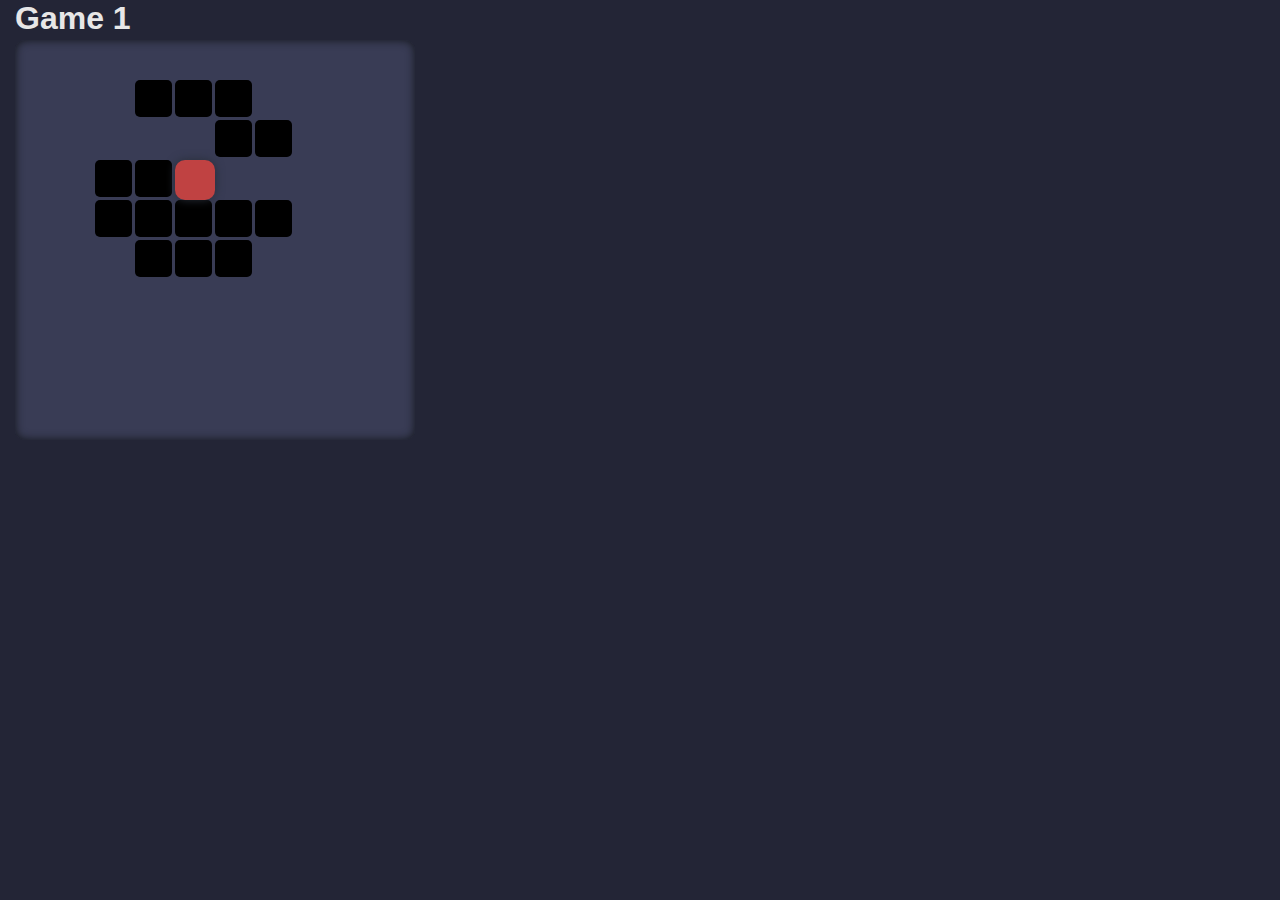
<file: 20221102_js/index.html>
<!DOCTYPE html>
<html lang="en">
<head>
    <meta charset="UTF-8">
    <meta http-equiv="X-UA-Compatible" content="IE=edge">
    <meta name="viewport" content="width=device-width, initial-scale=1.0">

    <title>Game</title>

    <link rel="stylesheet" href="css/style.css">
    <script defer src="js/script.js"></script>
    
</head>
<body>
    
    <h1 id="text">Game 1</h1>

    <div id="playground">
        <div id="border"></div>
        <div id="player"></div>
        <div id="borderShadow"></div>
    </div>

</body>
</html>
</file>
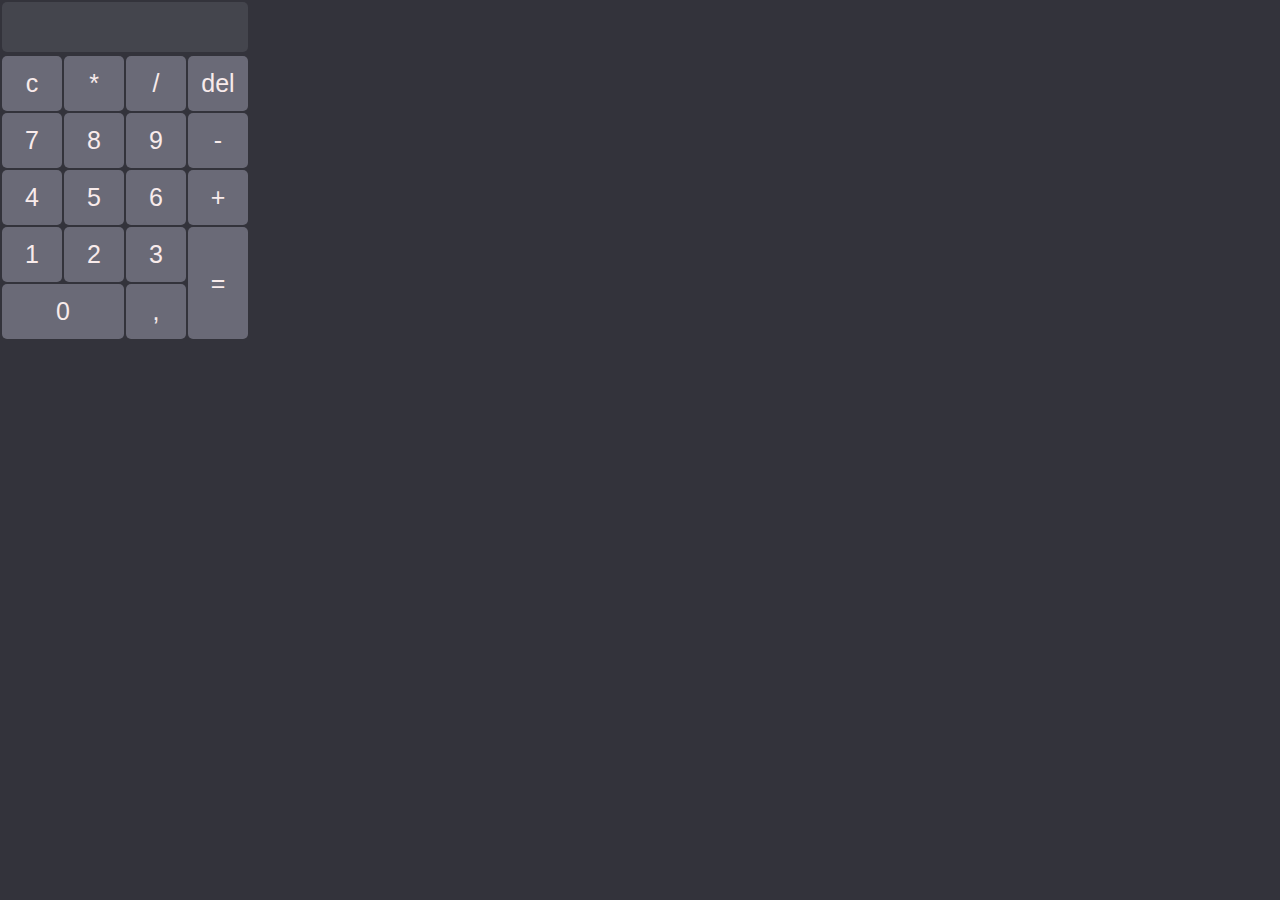
<file: 20230208_kalkulacka/index.html>
<!DOCTYPE html>
<html lang="en">
<head>
    <meta charset="UTF-8">
    <meta http-equiv="X-UA-Compatible" content="IE=edge">
    <meta name="viewport" content="width=device-width, initial-scale=1.0">
    <title>Lidl calc</title>

    <link href="style.css" rel="stylesheet"/>
    
    <script defer src="script.js"></script>

</head>
<body>
    <p class="calc-output" id="calc-output" data-display></p>

    <table class="calc-buttons-section">
        <tr>
            <td class="calc-button" data-clearBtn >c</td>
            <td class="calc-button" data-operatorBtn >*</td>
            <td class="calc-button" data-operatorBtn >/</td>
            <td class="calc-button" data-deleteBtn >del</td>
        <tr>
            <td class="calc-button" data-numberBtn >7</td>
            <td class="calc-button" data-numberBtn >8</td>
            <td class="calc-button" data-numberBtn >9</td>
            <td class="calc-button" data-operatorBtn >-</td>
        <tr>
            <td class="calc-button" data-numberBtn >4</td>
            <td class="calc-button" data-numberBtn >5</td>
            <td class="calc-button" data-numberBtn >6</td>
            <td class="calc-button" data-operatorBtn >+</td>
        <tr>
            <td class="calc-button" data-numberBtn >1</td>
            <td class="calc-button" data-numberBtn >2</td>
            <td class="calc-button" data-numberBtn >3</td>
            <td class="calc-button" data-equalBtn rowspan="2">=</td>
        <tr>
            <td class="calc-button" data-numberBtn colspan="2">0</td>
            <td class="calc-button">,</td>
    </table>
</body>
</html>
</file>
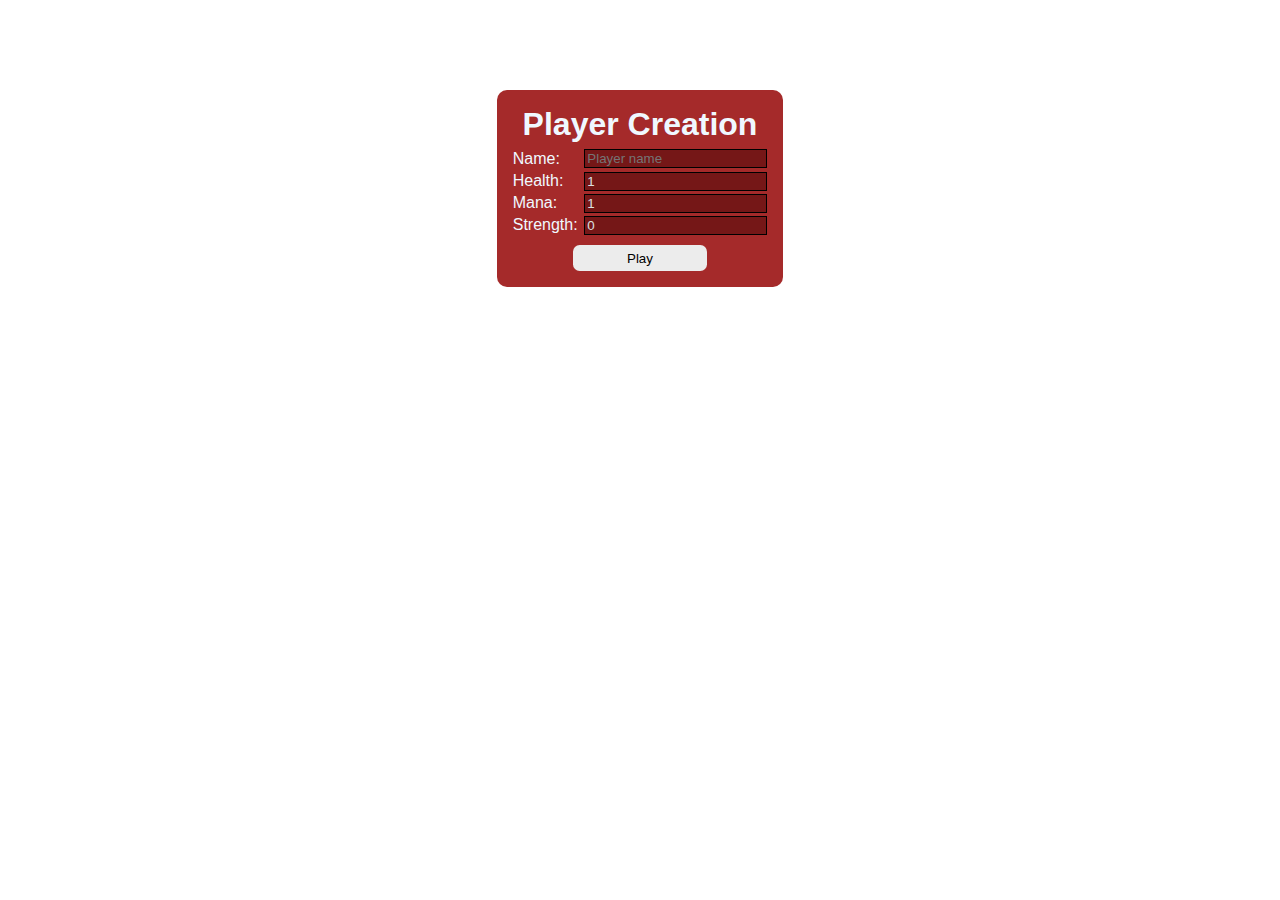
<file: 20230329_LidlDracak/index.html>
<!DOCTYPE html>
<html lang="en">

<head>
    <meta charset="UTF-8">
    <meta http-equiv="X-UA-Compatible" content="IE=edge">
    <meta name="viewport" content="width=device-width, initial-scale=1.0">
    <title>Document</title>

    <script defer type="module" src="main.js"></script>
    <link rel="stylesheet" href="style.css">
</head>

<body>
    <section class="whole">
        <h1>Player Creation</h1>
        <section class="input-section">
            <div class="parameter-input">
                <label for="health">Name:</label>
                <input type="text" placeholder="Player name">
            </div>

            <div class="parameter-input">
                <label for="health">Health:</label>
                <input type="number" name="health" min="1" value="1">
            </div>

            <div class="parameter-input">
                <label for="mana">Mana:</label>
                <input type="number" name="mana" min="1" value="1">
            </div>

            <div class="parameter-input">
                <label for="strength">Strength:</label>
                <input type="number" name="strength" min="0" value="0">
            </div>

        </section>

        <button class="main-button" id="mainButton">Play</button>

        <div id="weaponDiv"></div>
    </section>
</body>

</html>
</file>
<file: 20221102_js/css/style.css>
:root {
    --playerSize: 40px;
    --gameSize: 400px;
    --backgroundColor: rgb(35, 37, 54);
    --gameBgColor: rgb(57, 60, 85);
    --textColor: rgb(231, 231, 231);
    --playerColor: rgb(192, 66, 66);
}

body {
    margin: 0;
    color: var(--textColor);
    font-family: "Helvetica Neue", Helvetica, Arial, sans-serif;
}

#playground {
    width: 100vw;
    height: 100vh;
    background-color: var(--backgroundColor);
    margin: 0;
    padding: 0;
}

#text {
    position: absolute;
    margin: 0;
    left: 15px;
    font-size: 2em;
}

#player {
    transition: 200ms;
    width: var(--playerSize);
    height: var(--playerSize);
    position: absolute;

    background-color: var(--playerColor);
    border-radius: 10px;

    left: 15px;
    top: 40px;
    box-shadow: 0 0 10px rgb(41, 47, 58);
}


#border {
    width: var(--gameSize);
    height: var(--gameSize);
    position: absolute;

    left: 15px;
    top: 40px;

    background-color: var(--gameBgColor);
    border-radius: 10px;

}

#borderShadow {
    width: var(--gameSize);
    height: var(--gameSize);
    position: absolute;

    left: 15px;
    top: 40px;

    box-shadow: inset 0 0 10px rgb(19, 22, 27);
    border-radius: 10px;
}
</file>
<file: 20230208_kalkulacka/style.css>
body {
    background-color: #33333b;
    color: #f8ebeb;
    font-family: "Roboto", sans-serif;

    margin: 0;
    padding: 0;
}

table {
    border-spacing: 2px;
}

td {
    background-color: #6a6a77;
    font-size: 25px;
    width: 40px;
    height: 35px;

    margin: 0;
    padding: 10px;

    text-align: center;
    vertical-align: middle;

    border-radius: 5px;

    transition: 150ms;

    user-select: none;
}

td:hover {
    background-color: #f8ebeb;
    color: #6a6a77;
}

td:active {
    background-color: #ebe0e0;
    color: #6a6a77;
}

.calc-output {
    margin: 2px;
    padding: 0;

    height: 50px;

    background-color: #44454d;
    width: 246px;

    border-radius: 5px;
}
</file>
<file: 20230329_LidlDracak/style.css>
body {
   width: 100vw;
   height: 100vh;
   
   margin: 0;
   padding: 0;
   
   position: absolute;

   font-family: "Roboto", sans-serif;
   color: aliceblue;
}

h1 {
   margin: 0;
   margin-bottom: 0.2em;
}

.whole {
   margin: 0 auto;
   margin-top: 10vh;

   width: fit-content;
   height: fit-content;

   background-color: brown;

   display: flex;
   flex-direction: column;
   justify-content: center;
   align-items: center;

   padding: 1em;

   border-radius: 10px;
}

.input-section {
   display: flex;
   flex-direction: column;
   justify-content: space-between;
   align-items: center;
}

.parameter-input {
   width: 100%;

   display: flex;
   flex-direction: row;
   justify-content: space-between;
   align-items: center;

   margin-bottom: 0.2em;
}

.parameter-input > input {
   background-color: rgb(117, 23, 23);

   border: 1px solid;
   border-color: black;

   margin-left: 0.5em;

   color: rgb(219, 224, 226);
}

.parameter-input > input:focus {
   outline: 1px solid;
   outline-color: rgb(197, 197, 197);
}

.main-button {
    width: 10em;
    height: 2em;

    border: none;
    border-radius: 0.5em;

    background-color: rgb(236, 236, 236);

    margin-top: 0.5em;
    transition: 1s;
}

.main-button:hover {
    background-color: rgb(182, 233, 166);

    cursor: pointer;

    animation: odjet 0.2s forwards;
}

@keyframes odjet {
    0% {
        transform: scale(1);
    }
    100% {
        transform: scale(1.1);
    }
}
</file>
